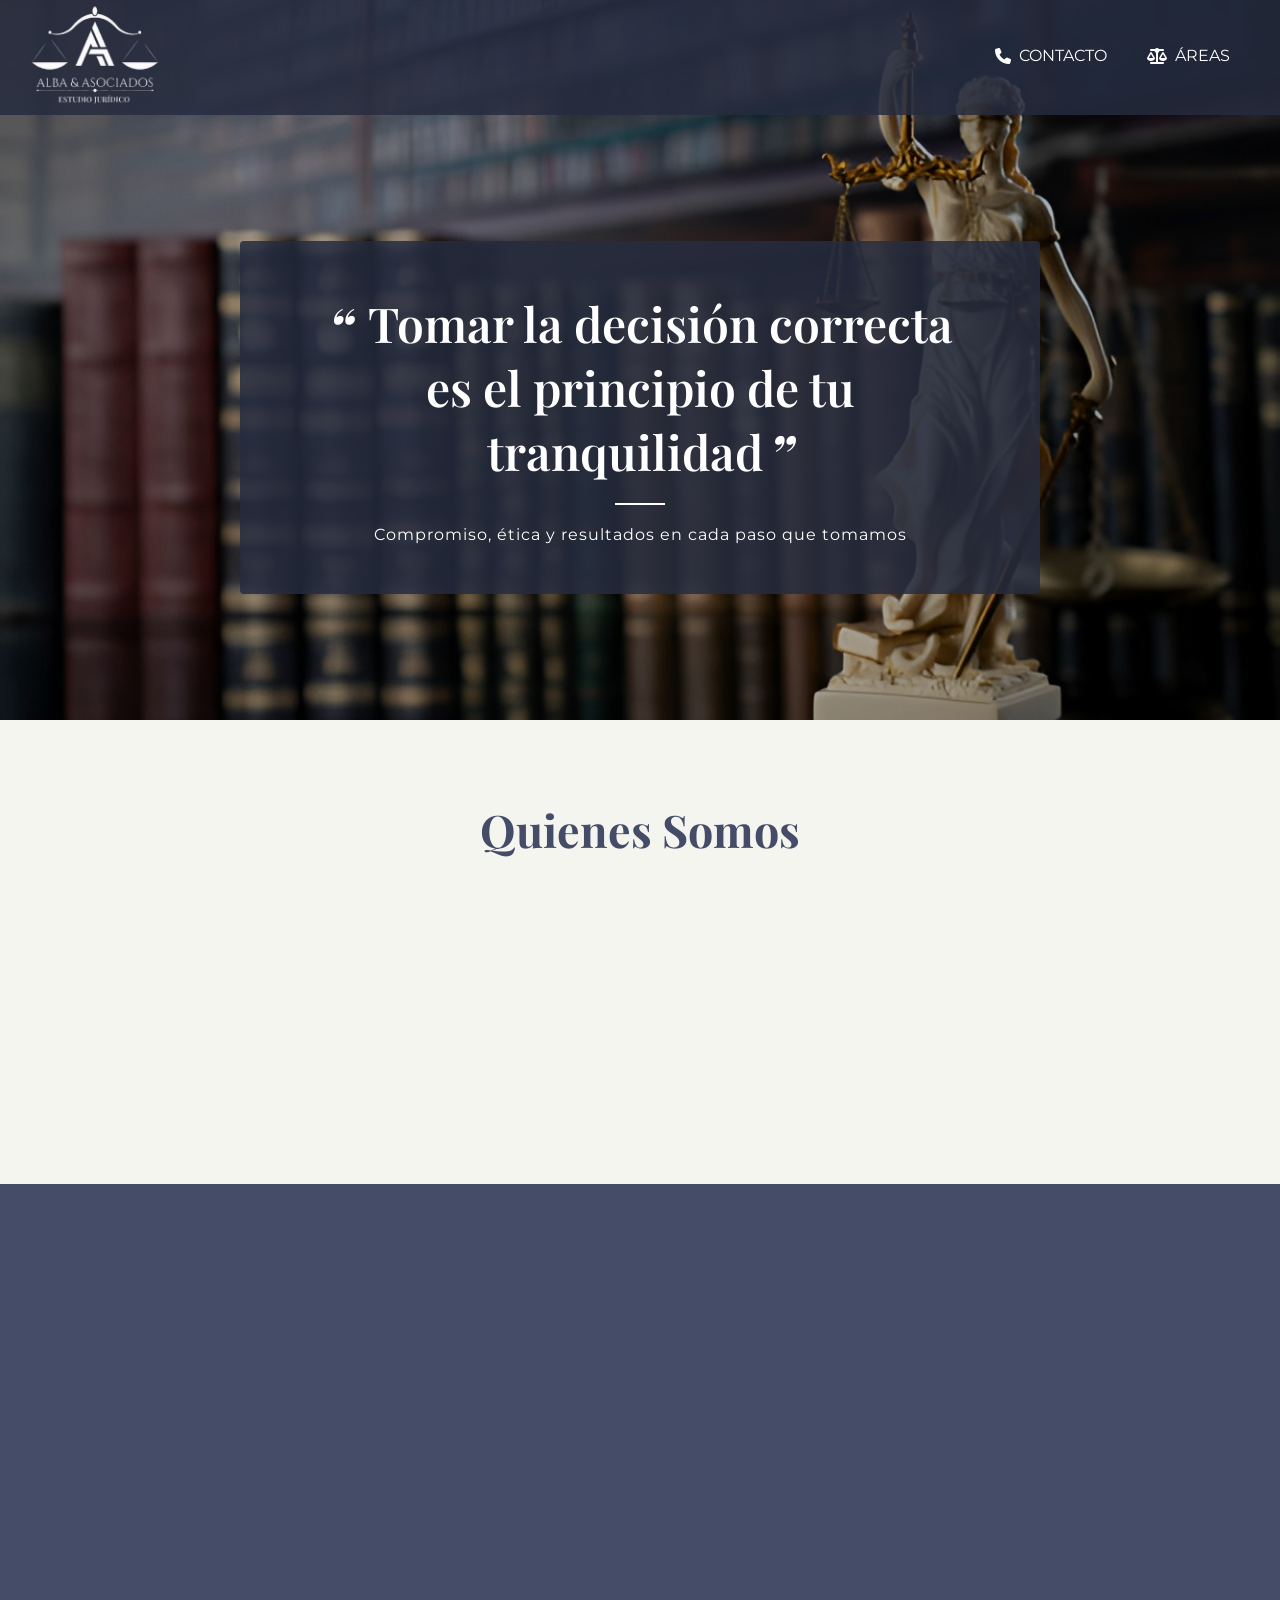
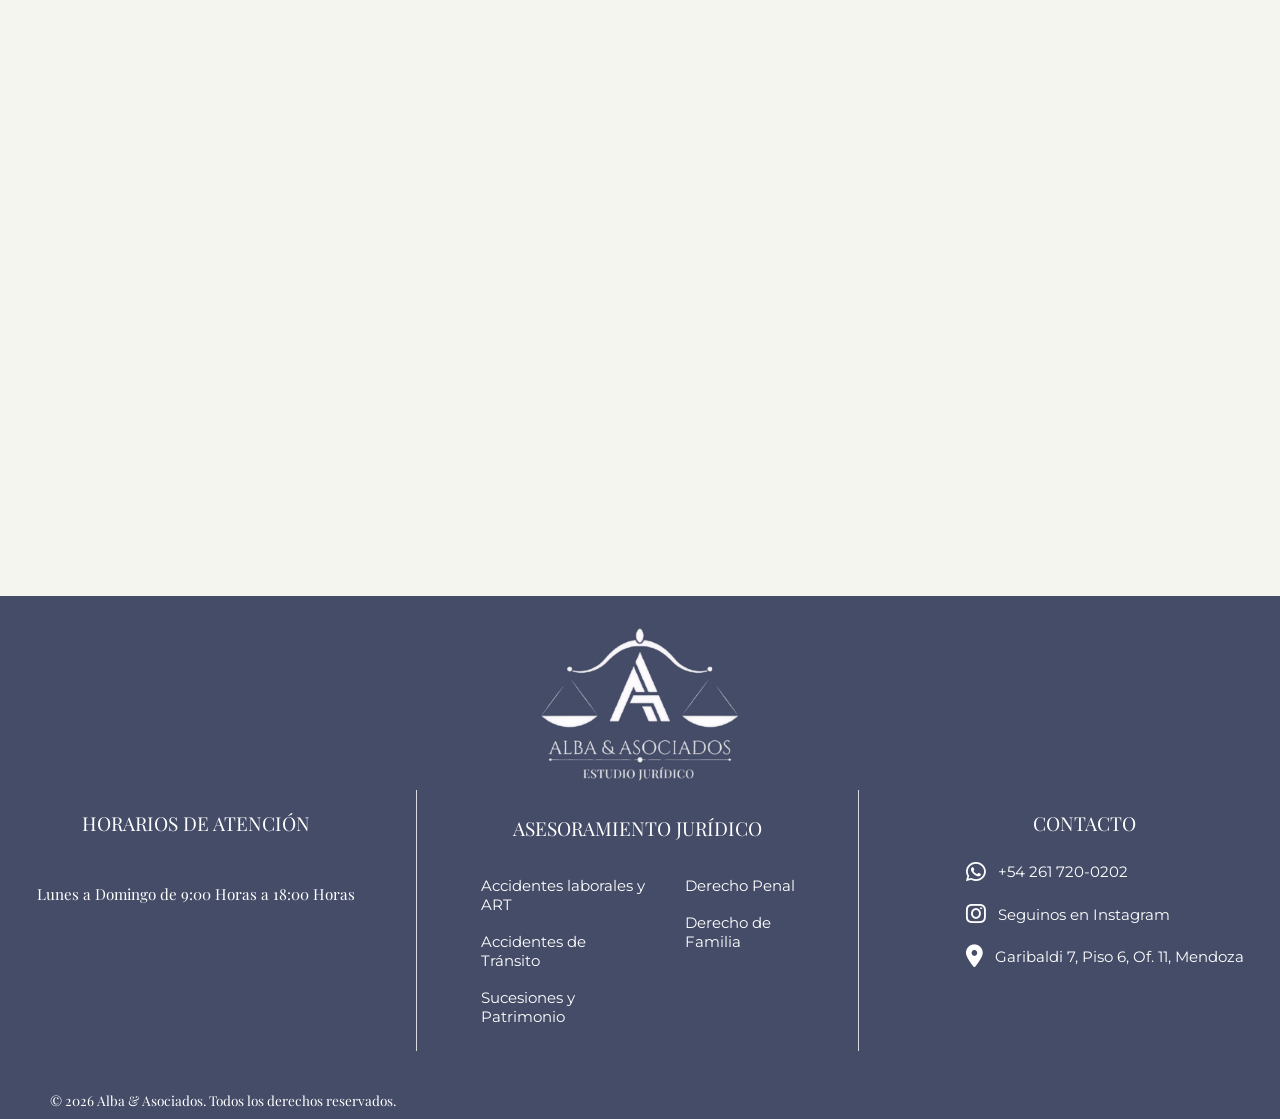
<file: index.html>
<!DOCTYPE html>
<html lang="es">
<head>
    <meta charset="UTF-8">
    <meta name="viewport" content="width=device-width, initial-scale=1.0">
    <title>Alba & Asociados | Estudio Jurídico</title>
    
    <link rel="stylesheet" href="CSS/styles.css">

    <link rel="preconnect" href="https://fonts.googleapis.com">
    <link rel="preconnect" href="https://fonts.gstatic.com" crossorigin>
    <link href="https://fonts.googleapis.com/css2?family=Montserrat:wght@400;500&family=Playfair+Display:ital,wght@0,600;1,600&display=swap" rel="stylesheet">    
    <link rel="stylesheet" href="https://cdnjs.cloudflare.com/ajax/libs/font-awesome/6.4.0/css/all.min.css">

</head>
<body>
    <header id = "mainHeader">

    <a href="#" class="logo">
    <img src="HTML/img/Logo_1.png" alt="Alba & Asociados - Estudio Jurídico" class="logo-img logo-blanco">
    <img src="HTML/img/Logo_2.png" alt="Alba & Asociados - Estudio Jurídico" class="logo-img logo-oscuro">
    </a>

    <div class="menu-toggle" id="menuToggle">
        <span></span>
        <span></span>
        <span></span>
    </div>

    <div class="header-info">
        <a href="#contacto"><i class="fa-solid fa-phone"></i> CONTACTO</a>
        <a href="#servicios"><i class="fa-solid fa-scale-balanced"></i> ÁREAS</a>
    </div>
   </header>

<section class = "hero">

<div class="hero-bg-slide activa" style="background-image: url('HTML/img/imagen_home_1.jpg');"></div>
<div class="hero-bg-slide" style="background-image: url('HTML/img/imagen_home_2.jpg');"></div>
<div class="hero-bg-slide" style="background-image: url('HTML/img/imagen_home_3.jpg');"></div>

<div class = "hero-box">
<h1> Tomar la decisión correcta<br>es el principio de tu tranquilidad</h1>
<hr>
<p>Compromiso, ética y resultados en cada paso que tomamos</p>
</div>
</section>

<section class="seccion seccion-nosotros">
<h2 class="titulo-seccion fade-in">Quienes Somos</h2>
<hr class="divisor-seccion fade-in">
<p class="nosotros-texto fade-in">
    En Alba & Asociados combinamos experiencia y cercanía para acompañarte en cada paso del proceso legal.
    Creemos en un asesoramiento claro, honesto y adaptado a la situación particular de cada cliente,
    priorizando siempre resultados concretos y una comunicación transparente en todo momento.
</p>
</section>

<section class="seccion-estadisticas">
    <div class="stats-contenedor">

        <div class="stat-item fade-in">
            <div class="stat-icono"><i class="fa-solid fa-scale-balanced"></i></div>
            <span class="stat-numero" data-target="5" data-prefix="+">0</span>
            <span class="stat-label">Años de experiencia</span>
        </div>

        <div class="stat-item fade-in">
            <div class="stat-icono"><i class="fa-solid fa-award"></i></div>
            <span class="stat-numero" data-target="100" data-suffix="%">0</span>
            <span class="stat-label">Compromiso con el cliente</span>
        </div>

        <div class="stat-item fade-in">
            <div class="stat-icono"><i class="fa-solid fa-folder-open"></i></div>
            <span class="stat-numero" data-target="2000" data-prefix="+">0</span>
            <span class="stat-label">Reclamos gestionados</span>
        </div>

        <div class="stat-item fade-in">
            <div class="stat-icono"><i class="fa-solid fa-magnifying-glass"></i></div>
            <span class="stat-numero" data-target="200" data-prefix="+">0</span>
            <span class="stat-label">Casos analizados</span>
        </div>

    </div>
</section>

<section class="seccion seccion-biografia">

    <div class="biografia-contenedor fade-in">

        <div class="biografia-imagen-wrapper">
            <img src="HTML/img/abogado-alba.jpg" alt="Abogado Titular Alba & Asociados">
            <div class="biografia-tarjeta">
                <h3>Dr. Sebastián Alba</h3>
                <p>Abogado Titular</p>
            </div>
        </div>

        <div class="biografia-contenido">
            <div class="biografia-titulo">
                <div class="biografia-linea"></div>
                <h2>Abogado</h2>
            </div>

            <p class="biografia-texto">
                A traves de mi trayectoria profesional en la provincia de Mendoza, asumo el compromiso de brindar soluciones jurídicas efectivas con un enfoque claro, accesible y riguroso. Mi propósito es acercar el derecho a las personas, explicando de forma sencilla los procesos y cómo defender sus intereses.
            </p>
            <p class="biografia-texto">
                Me especializo en resolver conflictos complejos, traduciendo conceptos legales al lenguaje común y ofreciendo una perspectiva honesta sobre cada caso. No solo busco resultados concretos, sino tambien acompañar a mis clientes dándoles la tranquilidad que necesitan en cada etapa del reclamo.
            </p>
            <div class="biografia-botones">
                <a href="#contacto" class="biografia-btn">
                    <i class="fa-regular fa-envelope"></i> Email
                </a>
                <a href="https://wa.me/5492617200202" target="_blank" class="biografia-btn">
                    <i class="fa-brands fa-whatsapp"></i> WhatsApp
                </a>
            </div>
        </div>
    </div>
</section>

<section id = "servicios" class = "seccion seccion-areas">
<h2 class = "titulo-seccion fade-in">Áreas de Práctica</h2>
<hr class = "divisor-seccion fade-in">

<div class = "areas-contenedor zona-oscura">

    <div class="card-area fade-in">
        <i class="fa-solid fa-briefcase"></i>
        <span class="card-area-titulo">ACCIDENTES LABORALES Y ART</span>
        <ul class="card-area-lista">
            <li>Reclamos por indemnizaciones y secuelas</li>
            <li>Alta médica prematura o rechazo de cobertura</li>
            <li>Gestión integral ante la SRT y aseguradoras</li>
            <li>Entre otros.</li>
        </ul>
    </div>

    <div class="card-area fade-in">
        <i class="fa-solid fa-car-burst"></i>
        <span class="card-area-titulo">ACCIDENTES DE TRÁNSITO</span>
        <ul class="card-area-lista">
            <li>Reclamos ante compañías de seguros</li>
            <li>Indemnizaciones por lesiones y daños materiales</li>
            <li>Mediaciones viales y defensa integral</li>
            <li>Entre otros.</li>
        </ul>
    </div>

    <div class="card-area fade-in">
        <i class="fa-solid fa-file-signature"></i>
        <span class="card-area-titulo">SUCESIONES Y PATRIMONIO</span>
        <ul class="card-area-lista">
            <li>Declaratoria de herederos</li>
            <li>Planificación patrimonial y donaciones</li>
            <li>Partición de bienes y acuerdos familiares</li>
            <li>Entre otros.</li>
        </ul>
    </div>

    <div class = "card-area fade-in">
        <i class = "fa-solid fa-gavel"></i>
        <span class="card-area-titulo">DERECHO PENAL</span>
        <ul class="card-area-lista">
            <li>Defensas penales</li>
            <li>Recupero de la libertad</li>
            <li>Investigación penal preparatoria</li>
            <li>juicio abreviado y suspensión de juicio a prueba</li>
            <li>Entre otros.</li>
        </ul>
    </div>

    <div class="card-area fade-in">
        <i class="fa-solid fa-hands-holding-child"></i>
        <span class="card-area-titulo">DERECHO DE FAMILIA</span>
        <ul class="card-area-lista">
            <li>Divorcios y liquidación de bienes</li>
            <li>Cuota alimentaria y régimen de comunicación</li>
            <li>Cuidado personal compartido</li>
            <li>Entre otros.</li>
        </ul>
    </div>

</section>

<section id = "contacto" class="seccion seccion-contacto">
        <h2 class="titulo-seccion fade-in">Contactanos</h2>
        <hr class="divisor-seccion fade-in">
        
        <div class="contacto-contenedor fade-in">
            <div class="mapa fade-in">
            <iframe src="https://maps.google.com/maps?q=Garibaldi%207,%20piso%206,%20OF.%2011,%20Mendoza&t=&z=16&ie=UTF8&iwloc=&output=embed" allowfullscreen="" loading="lazy" referrerpolicy="no-referrer-when-downgrade"></iframe></div>

            <div class="formulario fade-in">
               <form id="formContacto" class="fade-in" action="https://formsubmit.co/joaquindevige25@gmail.com" method="POST">
    <input type="hidden" name="_next" value="https://joaco3412.github.io/Estudio-Juridico/">
    <input type="hidden" name="_captcha" value="false">

    <div class="fila-formulario">
        
        <div class="grupo-formulario">
            <label for="nombre" class="fade-in label-requerido">Nombre</label>
            <input type="text" id="nombre" name="nombre" required>
        </div>

        <div class="grupo-formulario">
            <label for="apellido" class="fade-in label-requerido">Apellido</label>
            <input type="text" id="apellido" name="apellido" required>
        </div>

    </div>
    
        <div class="grupo-formulario">
            <label for="correo" class="fade-in label-requerido">Correo electrónico</label>
            <input type="email" id="correo" name="correo" required>
        </div>
    
        <div class="grupo-formulario">
            <label for="mensaje" class="fade-in label-requerido">Tu mensaje</label>
            <textarea id="mensaje" name="mensaje" required></textarea>
        </div>
    
        <button type="submit" class="fade-in">Enviar</button>
    </form>

            <div id="mensajeExito" class="mensaje-exito">
                <i class="fa-solid fa-circle-check"></i>
                <h3>¡Mensaje enviado!</h3>
                <p>Hemos recibido tu consulta correctamente. Nos pondremos en contacto a la brevedad.</p>
            </div>
        </div>
    </div>
</section>

<footer>

    <div class="footer-logo">
    <img src="HTML/img/Logo_1.png" alt="Alba & Asociados - Estudio Jurídico" class="footer-logo-img">
</div>

    <div class = "footer-contenido">
        <div class = "footer-col">
            <h3>HORARIOS DE ATENCIÓN</h3>
            <p>Lunes a Domingo de 9:00 Horas a 18:00 Horas</p>
        </div>
    

        <div class = "footer-col border-col">
        <h3>ASESORAMIENTO JURÍDICO</h3>
        <div class = "footer-lista-areas">
            <ul class="col-area">
                <li>Accidentes laborales y<br>ART</li>
                <li>Accidentes de<br>Tránsito</li>
                <li>Sucesiones y<br>Patrimonio</li>
            </ul>
            <ul class="col-area">
                <li>Derecho Penal</li>
                <li>Derecho de<br>Familia</li>
            </ul>
        </div>
     </div>

     <div class="footer-col">
        <h3>CONTACTO</h3>
        <div class="footer-link">
            <a href="https://wa.me/5492617200202" target="_blank">
                 <i class="fa-brands fa-whatsapp"></i> +54 261 720-0202
                </a>
            <a href="https://www.instagram.com/albayasociados_/" target="_blank">
                 <i class="fa-brands fa-instagram"></i> Seguinos en Instagram 
             </a>

              <a href="https://www.google.com/maps/search/?api=1&query=Garibaldi+7,+piso+6,+OF.+11,+Mendoza" target="_blank">
                 <i class="fa-solid fa-location-dot"></i> Garibaldi 7, Piso 6, Of. 11, Mendoza
            </a>
                
            </div>
        </div>
    </div>

<div class="footer-bottom">
    &copy; 2026 Alba & Asociados. Todos los derechos reservados.
</div>

</footer>  

    <script src="JAVASCRIPT/script.js"></script>

</body>
</html>
</file>
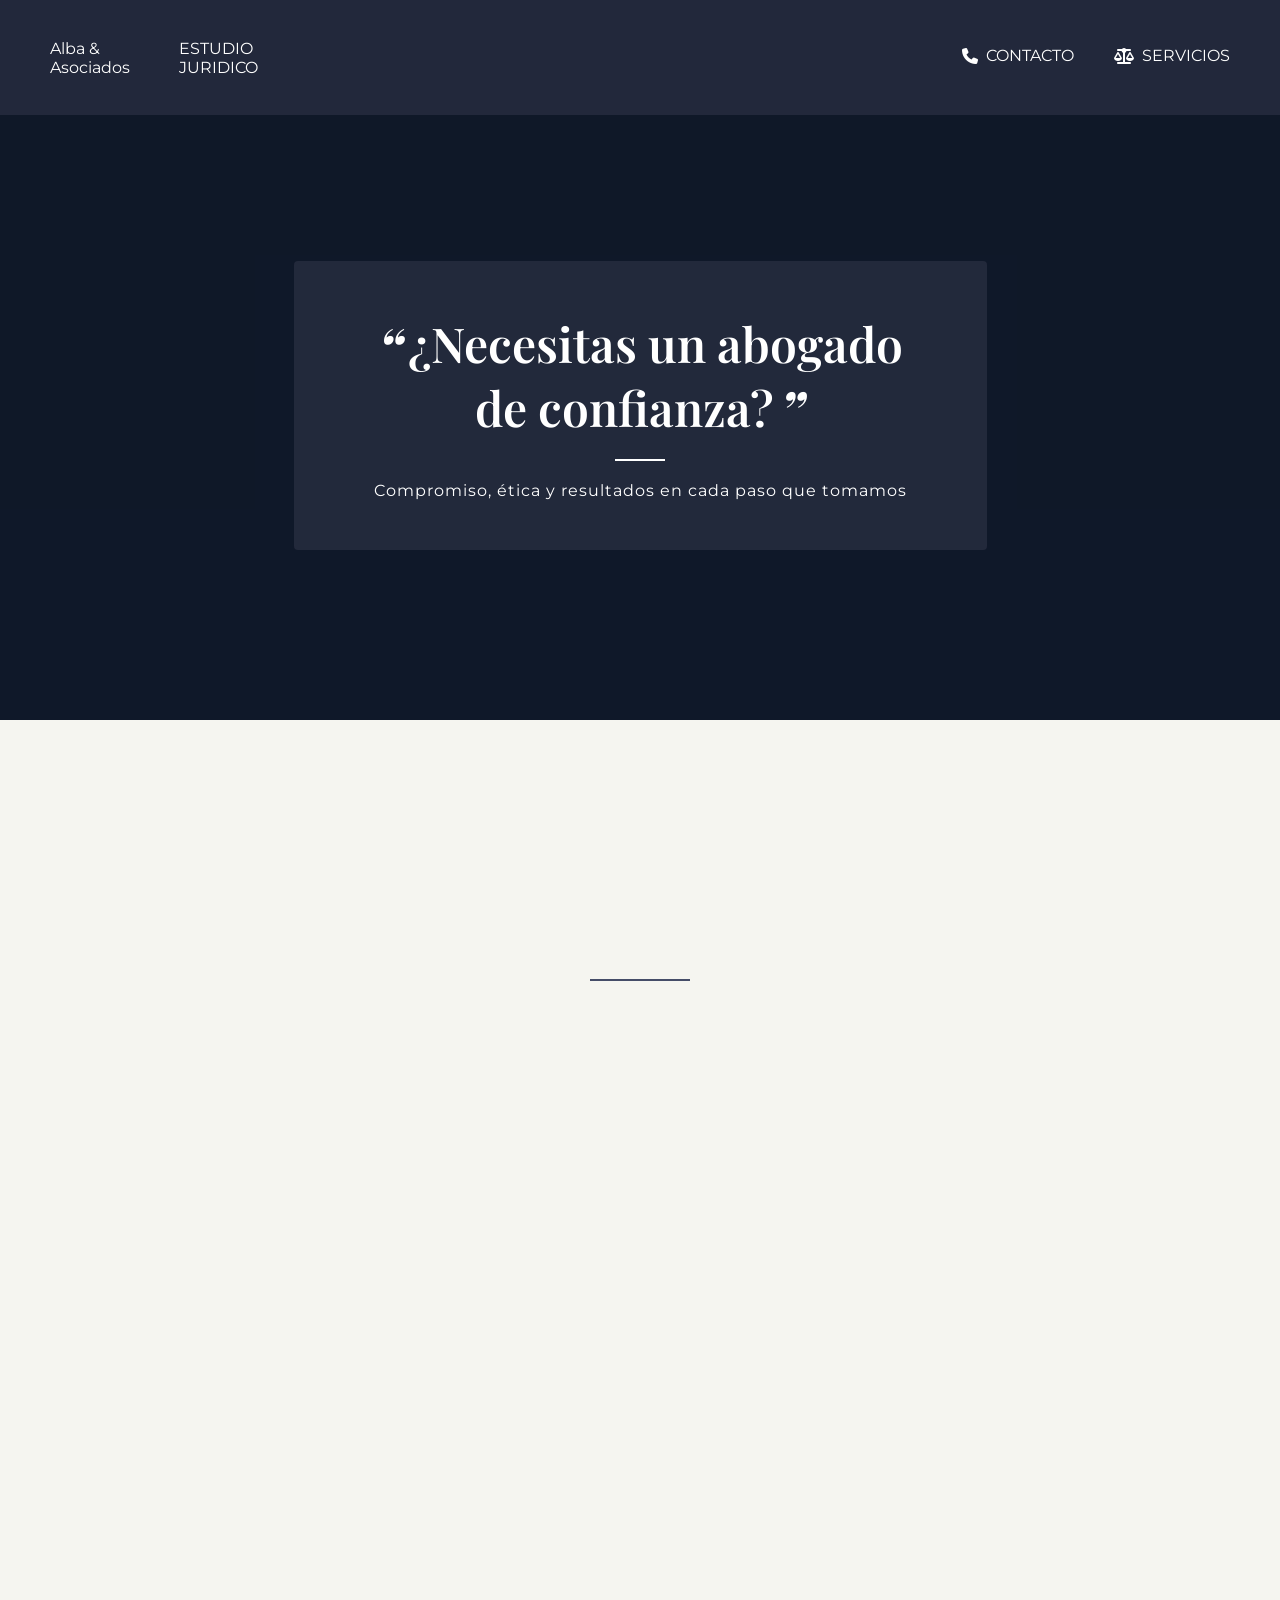
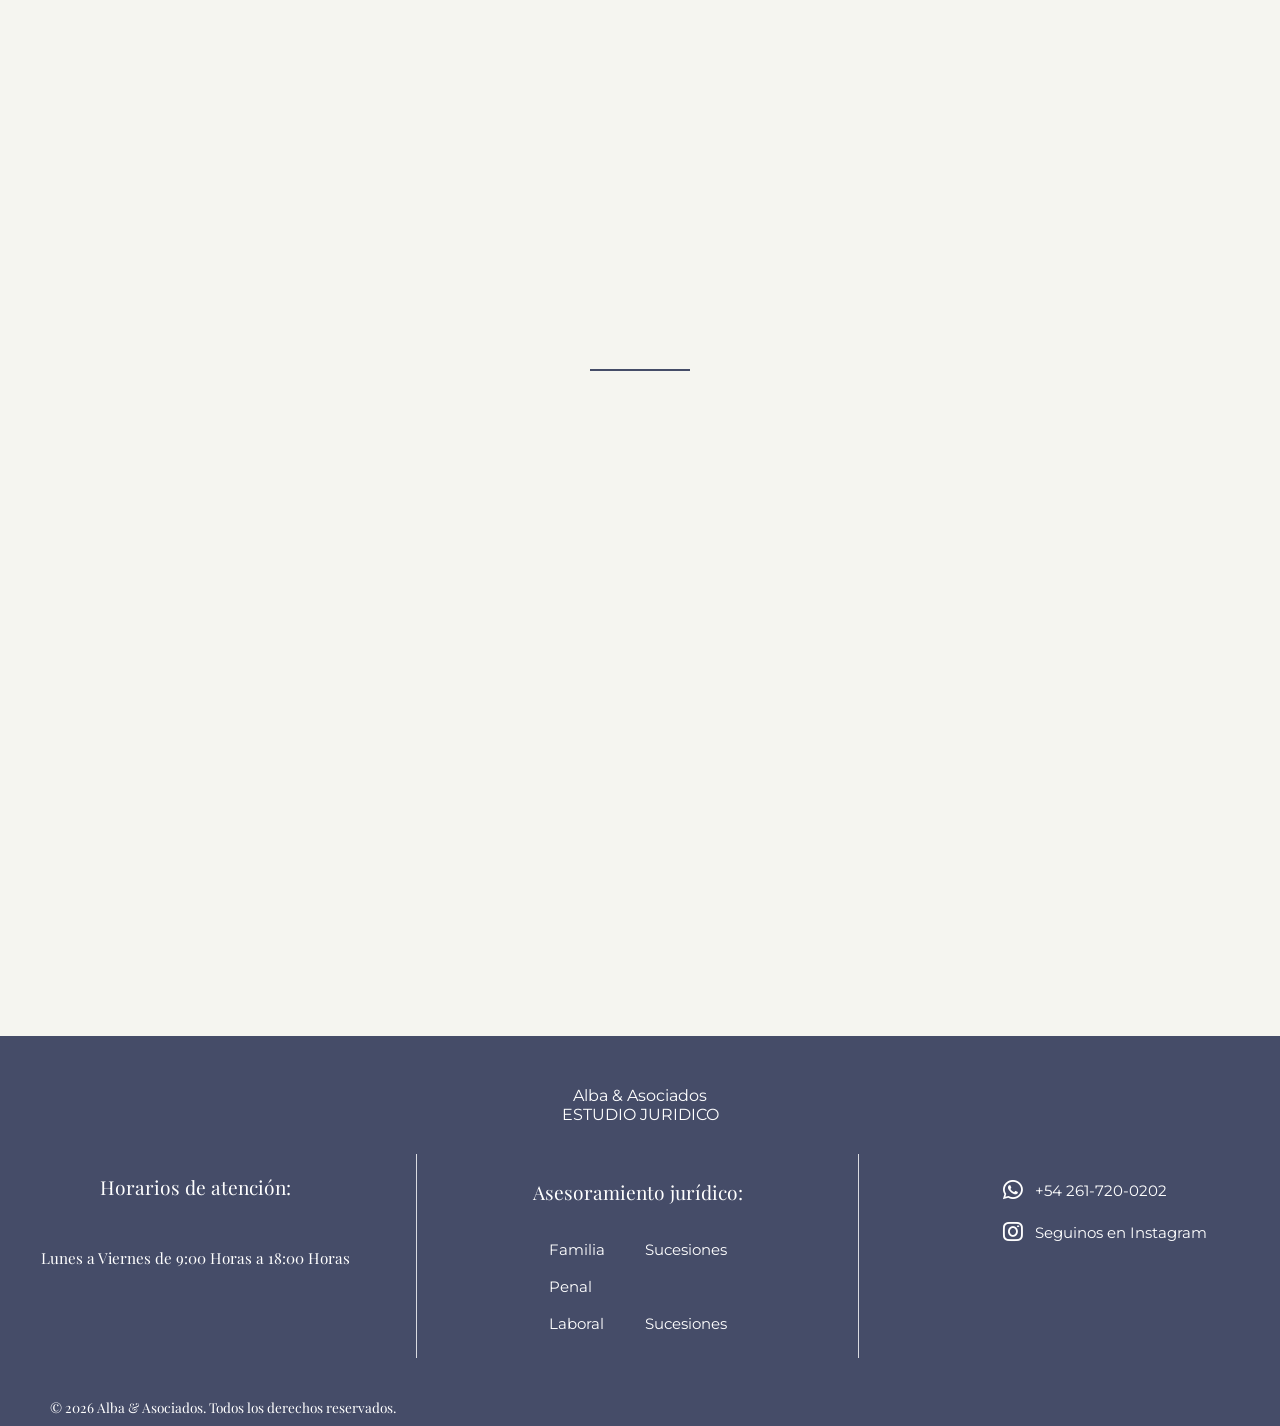
<file: HTML/index.html>
<!DOCTYPE html>
<html lang="es">
<head>
    <meta charset="UTF-8">
    <meta name="viewport" content="width=device-width, initial-scale=1.0">
    <title>Alba & Asociados | Estudio Jurídico</title>
    
    <link rel="stylesheet" href="../CSS/styles.css">
    <link rel="stylesheet" href="../JAVASCRIPT/script.js">

    <!-- Fuentes de Google: Serif para el eslogan, Sans-serif para contacto -->
    <link rel="preconnect" href="https://fonts.googleapis.com">
    <link rel="preconnect" href="https://fonts.gstatic.com" crossorigin>
    <link href="https://fonts.googleapis.com/css2?family=Montserrat:wght@400;500&family=Playfair+Display:ital,wght@0,600;1,600&display=swap" rel="stylesheet">    
    <!-- FontAwesome para el ícono de WhatsApp -->
    <link rel="stylesheet" href="https://cdnjs.cloudflare.com/ajax/libs/font-awesome/6.4.0/css/all.min.css">

</head>
<body>
    <header id = "mainHeader">
    <div class = "logo">
        Alba & Asociados<br>
        <span>
            ESTUDIO JURIDICO
        </span>
    </div>
    <div class="header-info">
        <!-- <a href="#quienes-somos"><i class="fa-solid fa-users"></i> ¿QUIENES SOMOS?</a> -->
        <a href="#contacto"><i class="fa-solid fa-phone"></i> CONTACTO</a>
        <a href="#servicios"><i class="fa-solid fa-scale-balanced"></i> SERVICIOS</a>
    </div>
   </header>

<section class = "hero">
<div class = "hero-box">
<h1>¿Necesitas un abogado<br>de confianza?</h1>
<hr>
<p>Compromiso, ética y resultados en cada paso que tomamos</p>
</div>
</section>


<section id = "servicios" class = "seccion seccion-areas">
<h2 class = "titulo-seccion fade-in">Áreas de Práctica</h2>
<hr class = "divisor-seccion">

<div class = "areas-contenedor zona-oscura fade-in">
    <div class = "card-area fade-in">
        <i class = "fa-solid fa-hands-holding-child"></i>
        <span>FAMILIA</span>
    </div>

    <div class = "card-area fade-in">
        <i class = "fa-solid fa-gavel"></i>
        <span>PENAL</span>
    </div>

    <div class="card-area fade-in">
        <i class="fa-solid fa-file-signature"></i>
        <span>SUCESIONES</span>
    </div>
            
    <div class="card-area fade-in">
        <i class="fa-solid fa-briefcase"></i>
        <span>LABORAL</span>
    </div>
            
    <div class="card-area fade-in">
        <i class="fa-solid fa-car-burst"></i>
        <span>ACCIDENTES</span>
    </div>



</div>

</section>

<section id = "contacto" class="seccion seccion-contacto">
        <h2 class="titulo-seccion fade-in">Contactanos</h2>
        <hr class="divisor-seccion">
        
        <div class="contacto-contenedor fade-in">
            <div class="mapa fade-in">
                <!-- Iframe de Google Maps -->
            <iframe src="https://maps.google.com/maps?q=Edificio%20Gomez,%20Av.%20San%20Mart%C3%ADn%201087,%20Mendoza&t=&z=16&ie=UTF8&iwloc=&output=embed" allowfullscreen="" loading="lazy" referrerpolicy="no-referrer-when-downgrade"></iframe>            </div>
            
            <div class="formulario fade-in">
                <form id="formContacto" class="fade-in" action="https://formsubmit.co/joaquindevige25@gmail.com" method="POST">
                    <input type="hidden" name="_next" value="https://github.com/JoAcO3412/Estudio-Juridico">
                    <!-- Desactiva el captcha para que la experiencia sea más fluida -->
                    <input type="hidden" name="_captcha" value="false">

                    <label for="nombre" class="fade-in">Nombre</label>
                    <input type="text" id="nombre" name="nombre" required>
                    
                    <label for="correo" class="fade-in">Correo electrónico</label>
                    <input type="email" id="correo" name="correo" required>
                    
                    <label for="mensaje" class="fade-in">Tu mensaje</label>
                    <textarea id="mensaje" name="mensaje" required></textarea>
                    
                    <button type="submit" class="fade-in">Enviar</button>
                </form>
            </div>
        </div>
    </section>

<footer>
    <div class = "footer-logo">
        Alba & Asociados<br>
        <span>ESTUDIO JURIDICO</span>
    </div>

    <div class = "footer-contenido">
        <div class = "footer-col">
            <h3>Horarios de atención:</h3>
            <p>Lunes a Viernes de 9:00 Horas a 18:00 Horas</p>
        </div>
    

        <div class = "footer-col border-col">
        <h3>Asesoramiento jurídico:</h3>
        <div class = "footer-lista-areas">
            <ul class="col-area">
                <li>Familia</li>
                <li>Penal</li>
                <li>Laboral</li>
            </ul>
            <ul class="col-area">
                <li>Sucesiones</li>
                <li class="hidden-li">.</li>
                <li>Sucesiones</li>
            </ul>
        </div>
     </div>

     <div class="footer-col">
        <div class="footer-link">
            <a href="https://wa.me/5492617200202" target="_blank">
                 <i class="fa-brands fa-whatsapp"></i> +54 261-720-0202
                </a>
            <a href="https://www.instagram.com/albayasociados_/" target="_blank">
                 <i class="fa-brands fa-instagram"></i> Seguinos en Instagram 
             </a>
            </div>
        </div>
    </div>

<div class="footer-bottom">
    &copy; 2026 Alba & Asociados. Todos los derechos reservados.
</div>

</footer>  

    <script src="../JAVASCRIPT/script.js"></script>

</body>
</html>
</file>
<file: CSS/styles.css>
:root {
    --color-primario: #454C68;
    --color-secundario: #16233A;
    --color-fondo: #f5f5f0;
    --color-blanco: #ffffff;
    --fuente-titulos: 'Playfair Display', serif;
    --fuente-textos: 'Montserrat', sans-serif;
    --header-height: 90px;
}

* {
    margin: 0;
    padding: 0;
    box-sizing: border-box;
}

html {
    overflow-x: hidden;
    scroll-behavior: smooth;
}

body {
    overflow-x: hidden;
    font-family: var(--fuente-textos);
    background-color: var(--color-fondo);
    color: var(--color-primario);
}

header {
    position: fixed;
    top: 0;
    left: 0;
    width: 100%;
    background-color: rgba(38, 44, 63, 0.85);
    color: var(--color-blanco);
    display: flex;
    justify-content: space-between;
    align-items: center;
    padding: 15px 50px;
    z-index: 1000;
    transition: all 0.3s ease;
}

header.header-solid-dark {
    background-color: var(--color-primario);
    box-shadow: 0 4px 10px rgba(0,0,0,0.2);
}

header.header-light {
    background-color: var(--color-blanco);
    color: var(--color-primario);
    box-shadow: 0 4px 10px rgba(0,0,0,0.1);
}

.menu-toggle span {
    display: block;
    height: 3px;
    width: 100%;
    background-color: currentColor;
    border-radius: 3px;
    transition: all 0.3s ease-in-out; 
}

.menu-toggle.abierto span:nth-child(1) {
    transform: translateY(9px) rotate(45deg);
}

.menu-toggle.abierto span:nth-child(2) {
    opacity: 0;
    transform: scaleX(0); 
}

.menu-toggle.abierto span:nth-child(3) {
    transform: translateY(-9px) rotate(-45deg);
}

.logo {
    position: relative;
    height: 85px;
    display: flex;
    align-items: center;
    width: 280px;
}

.logo-img {
    position: absolute;
    top: 50%;
    left: -50px;
    transform: translateY(-50%);
    height: 240px; 
    width: auto;
    opacity: 0;
    transition: opacity 0.4s ease;
    pointer-events: none;
    margin-top: -18px; 
}

.logo-blanco {
    opacity: 1;
    margin-left: -25px;
}

.logo-oscuro {
    margin-top: -3px;
    margin-left: -25px;
}

header.header-light .logo-blanco {
    opacity: 0;
}

header.header-light .logo-oscuro {
    opacity: 1;
}

.header-info {
    display: flex;
    gap: 40px; /*AUMENTO TAMAÑO*/
    font-size: 1rem; /*AUMENTO TAMAÑO*/
}

.header-info a {
    display: flex;
    align-items: center;
    gap: 8px;
    color: inherit;
    text-decoration: none;
    cursor: pointer;
    position: relative;
    padding-bottom: 4px;
}

.header-info a::after {
    content: '';
    position: absolute;
    bottom: 0;
    left: 50%;
    transform: translateX(-50%);
    width: 0;
    height: 2px;
    background-color: currentColor;
    transition: width 0.3s ease-in-out;
}

.header-info a:hover::after {
    width: 100%;
}

.hero {
    height: 80vh;
    display: flex;
    justify-content: center;
    align-items: center;
    position: relative;
    overflow: hidden;
    background-color: var(--color-secundario);
    padding-top: var(--header-height);
}

.hero-bg-slide {
    position: absolute;
    top: 0;
    left: 0;
    width: 100%;
    height: 100%;
    background-size: cover;
    background-position: center;
    opacity: 0;
    transition: opacity 1.8s ease-in-out;
    z-index: 0;
}

.hero-bg-slide.activa {
    opacity: 1;
}

.hero::before {
    content: '';
    position: absolute;
    top: 0;
    left: 0;
    width: 100%;
    height: 100%;
    background: rgba(0, 0, 0, 0.3);
    z-index: 1;
}

.hero-box {
    background-color: rgba(38, 44, 63, 0.85);
    padding: 50px 80px;
    text-align: center;
    color: var(--color-blanco);
    position: relative;
    z-index: 2;
    border-radius: 4px;
    max-width: 800px;
}

.hero-box h1 {
    font-family: var(--fuente-titulos);
    font-size: 3rem;
    font-weight: 600;
    margin-bottom: 20px;
}

.hero-box hr {
    width: 50px;
    border: none;
    border-top: 2px solid #fff;
    margin: 0 auto 20px auto;
}

.hero-box p {
    font-size: 1rem;
    letter-spacing: 1px;
}

.hero-box h1::before,
.hero-box h1::after {
    font-family: var(--fuente-titulos);
    font-style: italic;
    font-weight: 700;
    font-size: 1.2em;
    color: var(--color-blanco);
    opacity: 1; 
    display: inline-block;
    line-height: 0; 
    transform: translateY(8px); 
}

.hero-box h1::before {
    content: '\201C';
    margin-right: 4px;
}

.hero-box h1::after {
    content: '\201D';
    margin-left: 4px;
}

.seccion {
    padding: 80px 50px;
    text-align: center;
}

.seccion-nosotros {
    padding-bottom: 40px;
}

.seccion-areas {
    padding-top: 200px;
    padding-bottom: 60px;
}

.seccion-contacto {
    padding-top: 5px;
}

.titulo-seccion {
    font-family: var(--fuente-titulos);
    font-size: 2.8rem; /*AUMENTO TAMAÑO*/
    color: var(--color-primario);
    margin-bottom: 15px;
}

.divisor-seccion {
    width: 100px;
    border: none;
    border-top: 2px solid var(--color-primario);
    margin: -15px auto 40px auto;

}

.nosotros-texto {
    max-width: 950px; /*AUMENTO TAMAÑO*/
    margin: 0 auto;
    font-size: 1.6rem; /*AUMENTO TAMAÑO*/
    line-height: 1.9;
    color: var(--color-primario);
    text-align: center;
    padding: 0 20px;
}

/* ESTADÍSTICAS ANIMADAS */

.seccion-estadisticas {
    background-color: var(--color-primario);
    padding: 70px 50px;
    position: relative;
    z-index: 1;
}

.stats-contenedor {
    display: grid;
    grid-template-columns: repeat(2, auto);
    justify-content: center;
    column-gap: 200px;
    row-gap: 80px;
    margin: 0 auto;
}

.stat-item {
    display: flex;
    flex-direction: column;
    align-items: center;
    color: var(--color-blanco);
    width: 220px;
}

.stat-icono {
    width: 110px;
    height: 110px;
    border-radius: 50%;
    background-color: var(--color-blanco);
    border: none;
    display: flex;
    align-items: center;
    justify-content: center;
    margin-bottom: 22px;
    box-shadow: 0 15px 25px rgba(0, 0, 0, 0.3);
}

.stat-icono i {
    font-size: 2.6rem;
    color: var(--color-primario);
    transition: color 0.3s ease;
}

.stat-prefix, .stat-suffix{
    font-family: var(--fuente-textos);
    font-size: 0.85rem;
    display: inline-block;
    vertical-align: baseline;
}

.stat-prefix{
    transform: translateY(-2px);
    margin-right: 2px;
}

.stat-suffix{
    transform: translateY(-1px);
    margin-right: 2px;
}

.stat-numero {
    font-family: var(--fuente-titulos);
    font-size: 2.4rem;
    font-weight: 600;
    margin-bottom: 8px;
    line-height: 1;
}

.stat-label {
    font-family: var(--fuente-textos);
    font-size: 0.9rem;
    letter-spacing: 0.5px;
    text-transform: uppercase;
    opacity: 0.8;
    text-align: center;
}

.seccion-biografia{
    padding: 100px 50px 0 50px;
    background-color: var(--color-fondo);
    position: relative;
    z-index: 2;
}

.biografia-contenedor{
    display: flex;
    align-items: center;
    justify-content: center;
    gap: 80px;
    max-width: 1200px;
    margin: 0 auto;
}

.biografia-imagen-wrapper{
    position: relative;
    flex: 0 0 480px; /*Ancho fijo para mantener la proporción de la imagen*/
}

.biografia-imagen-wrapper img{
    width: 100%;
    height: 650px;
    object-fit: cover;
    object-position: top;
    border-radius: 8px;
    box-shadow: 0 15px 30px rgba(0, 0, 0, 0.2);
    display: block;
}

.biografia-tarjeta{
    position: absolute;
    bottom: -25px;
    right: -30px;
    background-color: var(--color-secundario);
    color: var(--color-blanco);
    padding: 15px 35px;
    border-radius: 6px;
    text-align: center;
    box-shadow: 0 8px 20px rgba(0, 0, 0, 0.25);
}

.biografia-tarjeta h3{
    font-family: var(--fuente-textos);
    font-weight: 600;
    font-size: 1.25rem;
    margin-bottom: 4px;
}

.biografia-tarjeta p{
    font-family: var(--fuente-textos);
    font-size: 0.95rem;
    font-weight: 400;
    opacity: 0.85;
}

.biografia-contenido{
    flex: 1;
    text-align: left;
}

.biografia-titulo{
    display: flex;
    align-items: center;
    gap: 15px;
    margin-bottom: 25px;
}

.biografia-linea{
    width: 5px;
    height: 48px;
    background-color: var(--color-secundario);
    border-radius: 3px;
}

.biografia-titulo h2{
    font-family: var(--fuente-titulos);
    font-size: 3.5rem;
    color: var(--color-primario);
}

.biografia-texto{
    font-family: var(--fuente-textos);
    font-size: 1.6rem;
    line-height: 1.9;
    color: var(--color-primario);
    margin-bottom: 25px;
}

.biografia-botones{
    display: flex;
    gap: 20px;
    margin-top: 35px;
}

.biografia-btn{
    display: flex;
    align-items: center;
    gap: 10px;
    padding: 12px 28px;
    background-color: transparent;
    border: 1px solid var(--color-primario);
    color: var(--color-primario);
    text-decoration: none;
    border-radius: 6px;
    font-size: 1.05rem;
    font-weight: 500;
    transition: all 0.3s ease;
}

.biografia-btn:hover{
    background-color: var(--color-primario);
    color: var(--color-blanco);
    box-shadow: 0 5px 15px rgba(0, 0, 0, 0.1);
}

.areas-contenedor {
    position: relative; 
    z-index: 1; 
    background-color: transparent; 
    padding: 80px 0; 
    display: flex;
    justify-content: center;
    flex-wrap: wrap;
    gap: 60px; /*AUMENTO TAMAÑO*/ 
    max-width: 1400px; /*AUMENTO TAMAÑO*/ 
    margin: 50px auto 0 auto;
}

.areas-contenedor::before {
    content: '';
    position: absolute;
    top: 0;
    left: 50%;
    transform: translateX(-50%);
    width: 100vw; 
    height: 100%;
    background-color: var(--color-primario);
    z-index: -1; 
}

.card-area {
    background-color: var(--color-blanco);
    color: var(--color-primario);
    width: 440px; /*AUMENTO TAMAÑO*/
    height: auto;
    padding: 40px 35px; /*AUMENTO TAMAÑO*/
    display: flex;
    flex-direction: column;
    justify-content: flex-start;
    align-items: center;
    text-align: center;
    border-radius: 12px;
    cursor: pointer;
    transition: transform 0.3s ease, background-color 0.3s ease, color 0.3s ease, box-shadow 0.3s ease;
}

@media (hover: hover) {
    .card-area:hover {
        transform: translateY(-15px) !important;
        box-shadow: 0 15px 25px rgba(0, 0, 0, 0.3);
    }
}

.card-area i {
    font-size: 4rem; /*AUMENTO TAMAÑO*/
    margin-bottom: 15px;
}

.card-area-titulo {
    font-weight: 600;
    font-size: 1.4rem; /*AUMENTO TAMAÑO*/
    letter-spacing: 1px;
    margin-top: 5px;
}

.card-area-desc {
    position: relative;
    font-size: 1.3rem;
    line-height: 1.7;
    margin-top: 12px;
    opacity: 0.85;
}

.card-area-lista {
    text-align: left;
    margin-top: 15px;
    padding-left: 20px;
    font-size: 1.15rem; /*AUMENTO TAMAÑO*/ 
    line-height: 1.5;
    opacity: 0.85;
    width: 100%;
    display: flex;
    flex-direction: column;
    gap: 12px; 
}

.card-area-lista li {
    list-style-type: disc; 
}


.contacto-contenedor {
    display: grid;
    grid-template-columns: 1fr 1fr;
    gap: 40px;
    max-width: 1250px; /*AUMENTO TAMAÑO*/
    margin: 0 auto;
    text-align: left;
}

.mapa iframe {
    width: 100%;
    height: 100%;
    min-height: 350px;
    border-radius: 8px;
    border: none;
}

.formulario {
    display: flex;
    flex-direction: column;
    gap: 15px;
}

.formulario label {
    font-size: 0.95rem;
    color: var(--color-primario);
    margin-bottom: 8px;
}

#formContacto {
    display: flex;
    flex-direction: column;
    gap: 20px;
}

/* Esto pone a los inputs uno al lado del otro */
.fila-formulario {
    display: flex;
    gap: 20px; /* Separación entre la caja de Nombre y la caja de Apellido */
    width: 100%;
}

/* Esto asegura que los dos inputs midan exactamente la mitad (50/50) */
.grupo-formulario {
    display: flex;
    flex-direction: column;
    flex: 1; 
}

/* El asterisco rojo para indicar obligatoriedad */
.label-requerido::after {
    content: '*';
    color: #d93025; 
    margin-left: 4px;
    font-size: 1.1rem;
}

.formulario input,
.formulario textarea {
    width: 100%;
    padding: 15px;
    background-color: var(--color-primario);
    border: none;
    border-radius: 8px;
    color: var(--color-blanco);
    font-family: var(--fuente-textos);
    font-size: 1rem;
}

.formulario input:focus,
.formulario textarea:focus {
    outline: 2px solid #454d66;
}

.formulario textarea {
    resize: none;
    height: 120px;
}

.formulario button {
    background-color: var(--color-primario);
    color: var(--color-blanco);
    border: none;
    padding: 15px 30px;
    border-radius: 8px;
    cursor: pointer;
    font-family: var(--fuente-textos);
    font-weight: 500;
    align-self: flex-start;
    transition: background-color 0.3s;
}

.formulario button:hover {
    background-color: var(--color-secundario);
}

.mensaje-exito {
    display: none; 
    text-align: center;
    padding: 60px 20px;
    background-color: var(--color-primario);
    color: var(--color-blanco);
    border-radius: 8px;
    opacity: 0;
    transition: opacity 0.5s ease-in-out;
}

.mensaje-exito i {
    font-size: 4rem;
    color: #4ade80; 
    margin-bottom: 20px;
}

.mensaje-exito h3 {
    font-family: var(--fuente-titulos);
    font-size: 2.2rem;
    margin-bottom: 15px;
}

.mensaje-exito p {
    font-family: var(--fuente-textos);
    font-size: 1.05rem;
    line-height: 1.6;
}

.fade-in {
    opacity: 0;
    transform: translateY(30px);
    transition: opacity 0.8s ease-out, transform 0.8s ease-out;
}

.fade-in.visible {
    opacity: 1;
    transform: translateY(0);
}

footer {
    background-color: var(--color-primario);
    color: var(--color-blanco);
    padding: 50px 0 10px 0;
    margin-top: 80px;
}

.footer-logo {
    text-align: center;
    margin-bottom: 50px;
}

.footer-logo-img {
    height: 150px;
    width: auto;
    transform: scale(2.5);
    margin-top: -40px;
}

.footer-contenido {
    display: flex;
    justify-content: space-between;
    align-items: flex-start;
    max-width: 1400px;
    margin: 0 auto;
    padding-bottom: 60px;
    gap: 30px;
}

.footer-col {
    flex: 1;
    padding: 0 20px;
    display: flex;
    flex-direction: column;
    align-items: center;
    text-align: center;
}

.border-col {
    border-left: 1.5px solid rgba(255, 255, 255, 0.8);
    border-right: 1.5px solid rgba(255, 255, 255, 0.8);
    height: 100%;
    padding: 25px 45px;
    margin: -20px 0;
    margin-left: -5px;
}

.footer-col h3 {
    font-family: var(--fuente-titulos);
    font-size: 1.2rem;
    font-weight: normal;
    margin-bottom: 20px;
    margin-top: 0;
    text-align: center;
}

.footer-col p {
    font-family: var(--fuente-titulos);
    font-size: 0.95rem;
    margin-top: 28px;
    text-align: center;
}

.footer-lista-areas {
    display: flex;
    gap: 40px;
}

.col-area {
    list-style: none;
    display: flex;
    flex-direction: column;
    gap: 18px;
    text-align: left;
    font-family: var(--fuente-textos);
    font-size: 0.95rem;
    margin-top: 15px;
}

.col-area li {
    display: flex;
    align-items: center;
    cursor: pointer; 
    transition: color 0.3s ease, transform 0.3s ease;
}

.col-area li:hover {
    color: #aeb3c0; 
}

.hidden-li {
    visibility: hidden;
}

.footer-link {
    display: flex;
    flex-direction: column;
    gap: 20px;
    align-items: flex-start;
    text-align: left;
    margin-top: 5px;
    margin-left: 40px;
}

.footer-link a {
    color: var(--color-blanco) !important;
    text-decoration: none !important;
    font-family: var(--fuente-textos);
    font-size: 0.95rem;
    font-weight: 400;
    text-transform: none !important;
    display: flex;
    align-items: center;
    max-width: 280px;
    transition: color 0.3s ease, transform 0.3s ease;
}

.footer-link a:hover {
    color: #aeb3c0 !important;
    transform: translateX(4px); 
}

.footer-link i {
    font-size: 1.4rem !important;
    margin-right: 12px !important;
    margin-top: 0;
}

.footer-bottom {
    text-align: left;
    padding: 0 50px;
    font-family: var(--fuente-titulos);
    font-size: 0.85rem;
    color: var(--color-blanco);
}

.footer-link a:last-child {
    align-items: center; 
}

.footer-link a:last-child i {
    margin-top: 0; 
}


@media (max-width: 900px) {
    .seccion {
        padding: 60px 20px;
    }

    .titulo-seccion {
        font-size: 2.2rem;
        margin-bottom: 20px;
    }

    header {
        width: 100%;
        display: flex;
        justify-content: space-between;
        align-items: center;
        padding: 15px 20px;
    }

    .logo { 
        height: 60px; 
        width: 180px; 
    }
    
    .logo-img { 
        height: 145px; 
        left: -15px; 
        margin-top: -12px; 
    }
    
    .logo-blanco {
        opacity: 1;
        margin-left: -25px;
    }

    .logo-oscuro {
        margin-top: -12px;
        margin-left: -25px;
    }

    .footer-logo-img {
        height: 140px; 
        margin-top: -40px;
        margin-bottom: -13px;
    }

    .menu-toggle {
        display: flex;
        flex-direction: column;
        justify-content: space-between;
        width: 32px;
        height: 21px;
        cursor: pointer;
        z-index: 100;
    }

    .header-info {
        position: absolute;
        top: 100%;
        left: 0;
        width: 100%;
        flex-direction: column;
        align-items: center;
        padding: 0;
        overflow: hidden;
        z-index: 99;
        background-color: rgba(38, 44, 63, 0.85);
        color: var(--color-blanco);
        max-height: 0;
        opacity: 0;
        transition: max-height 0.4s ease-in-out, opacity 0.4s ease-in-out, padding 0.4s ease-in-out, background-color 0.3s ease, color 0.3s ease;
    }

    .header-info.activo {
        max-height: 250px;
        opacity: 1;
        padding: 20px 0;
        gap: 15px;
    }

    header.header-solid-dark .header-info {
        background-color: var(--color-primario);
        color: var(--color-blanco);
    }

    header.header-light .header-info {
        background-color: var(--color-blanco);
        color: var(--color-primario);
        box-shadow: 0 10px 15px rgba(0, 0, 0, 0.1);
    }

    .header-info a {
        font-size: 1.1rem;
        margin: 0;
    }

    .hero {
        height: 55vh; 
        padding-top: var(--header-height);
    }

    .hero-box {
        max-width: 92%;
        padding: 30px 20px; 
        border-radius: 8px; 
    }

    .hero-box h1 {
        font-size: 1.8rem; 
        margin-bottom: 15px;
    }

    .hero-box p {
        font-size: 0.95rem; 
    }

    .areas-contenedor {
        flex-direction: column;
        align-items: center;
        gap: 20px;
        margin-top: 40px !important;
    }

    .card-area {
        width: 100%;
        max-width: 340px;
        height: auto;
    }

    .seccion-areas {
        padding-top: 150px !important; /* Ajusta este número si quieres que suba más o menos */
    }

    .seccion-estadisticas {
        padding: 50px 20px;
    }

    .stats-contenedor {
        flex-direction: column;
        gap: 35px;
    }

    .stat-item {
        width: 100%;
    }

    .stat-icono {
        width: 90px;
        height: 90px;
    }

    .stat-icono i {
        font-size: 2.2rem;
    }

    .stat-numero {
        font-size: 2rem;
    }

    .seccion-biografia{
        padding: 60px 20px 0 20px;
    }

    .biografia-contenedor{
        flex-direction: column;
        gap: 60px;
    }

    .biografia-imagen-wrapper{
        flex: auto;
        width: 100%;
        max-width: 320px;
        margin: 0 auto;
    }

    .biografia-imagen-wrapper img{
        height: 450px;
    }

    .biografia-tarjeta{
        right: 50%;
        transform: translateX(50%);
        bottom: -25px;
        width: 85%;
        padding: 15px 20px;
    }

    .biografia-titulo h2{
        font-size: 2.8rem;
    }

    .biografia-texto{
        font-size: 1rem;
    }

    .biografia-botones{
        flex-direction: row;
        justify-content: flex-start;
        flex-wrap: wrap;
        gap: 15px;
    }

    .biografia-btn{
        width: 100%;
        justify-content: center;
    }

    .contacto-contenedor {
        grid-template-columns: 1fr;
        gap: 40px;
    }

    .mapa, .formulario {
        width: 100%;
    }

    .formulario {
        order: 1;
    }

    .mapa {
        order: 2;
    }

    .footer-contenido {
        flex-direction: column;
        align-items: stretch;
        gap: 30px;
        padding: 0 25px 40px;
    }

    .footer-col {
        padding: 0;
        width: 100%;
    }

    .border-col {
        border-left: none;
        border-right: none;
        border-top: 3px solid rgba(255, 255, 255, 0.8);
        border-bottom: 3px solid rgba(255, 255, 255, 0.8);
        height: auto;
        padding: 25px 0;
        margin-top: 5px;
        margin-bottom: 3px;
        
    }

    .footer-lista-areas {
        flex-direction: column;
        gap: 15px;
        align-items: center;
    }

    .col-area {
        text-align: center;
        align-items: center;
    }

    .col-area li {
        justify-content: center;
    }

    li.hidden-li {
        display: none;
    }

    .footer-bottom {
        text-align: center;
        padding: 0 20px;
    }

    .nosotros-texto {
        padding: 0 15px;
        font-size: 1rem;
    }

    .footer-link {
        display: flex;
        flex-direction: column;
        align-items: center; 
        width: 100%;
    }

    .footer-link a {
        display: flex;
        flex-direction: row;
        align-items: center;
        text-align: left; 
        gap: 15px;
        width: 100%;
        max-width: 250px; 
        
        color: var(--color-blanco) !important;
        text-decoration: none !important;
        font-family: var(--fuente-textos);
        font-size: 0.95rem;
        font-weight: 400;
        transition: color 0.3s ease, transform 0.3s ease;
    }

    .footer-link i {
        width: 30px; 
        display: flex;
        justify-content: center;
        font-size: 1.4rem !important;
        margin: 0 !important;
    }

    .footer-col p {
    font-family: var(--fuente-titulos);
    font-size: 0.95rem;
    margin-top: 10px;
    margin-bottom: 15px;
    text-align: center;
}
    
}
</file>
